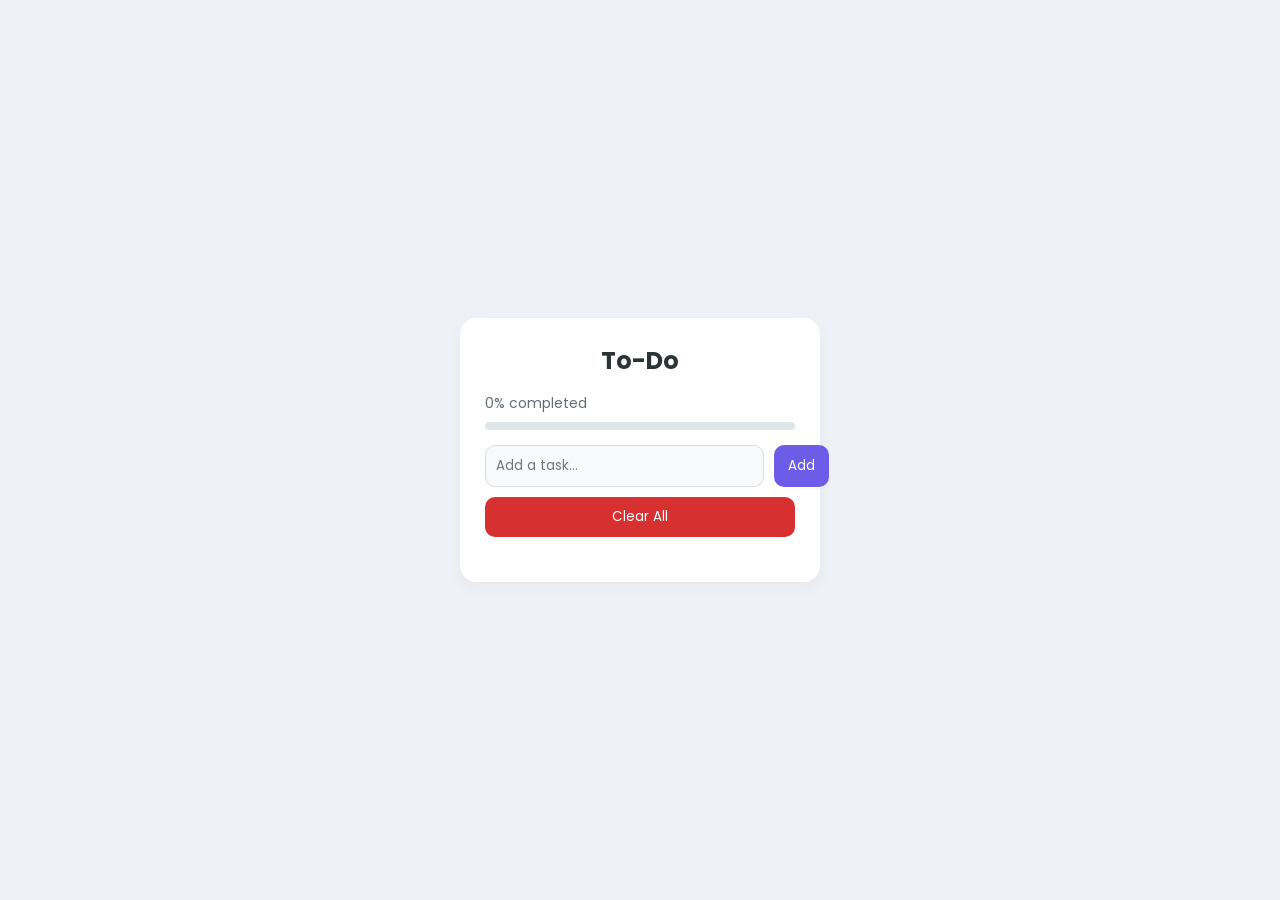
<file: todo.html>
<!DOCTYPE html>
<html lang="en">
<head>
    <meta charset="UTF-8">
    <title>To-Do App</title>

    <link href="https://fonts.googleapis.com/css2?family=Poppins:wght@300;400;500&display=swap" rel="stylesheet">

    <style>
        * {
            margin: 0;
            padding: 0;
            box-sizing: border-box;
            font-family: 'Poppins', sans-serif;
        }

        body {
            background: #eef1f5; /* light ash */
            height: 100vh;
            display: flex;
            justify-content: center;
            align-items: center;
        }

        .todo-container {
            background: #ffffff;
            width: 360px;
            padding: 25px;
            border-radius: 16px;
            box-shadow: 0 6px 15px rgba(0,0,0,0.04);
        }

        h2 {
            text-align: center;
            margin-bottom: 15px;
            color: #2d3436;
        }

        /* Progress */
        .progress-text {
            font-size: 14px;
            margin-bottom: 8px;
            color: #636e72;
        }

        .progress-bar {
            width: 100%;
            height: 8px;
            background: #dfe6e9;
            border-radius: 10px;
            overflow: hidden;
            margin-bottom: 15px;
        }

        .progress {
            height: 100%;
            width: 0%;
            background: #6c5ce7;
            transition: 0.3s;
        }

        .input-section {
            display: flex;
            gap: 10px;
        }

        input {
            flex: 1;
            padding: 10px;
            border: 1px solid #dcdde1;
            border-radius: 10px;
            outline: none;
            background: #f8f9fa;
        }

        input:focus {
            border-color: #6c5ce7;
        }

        button {
            padding: 10px 14px;
            background: #6c5ce7;
            border: none;
            color: white;
            border-radius: 10px;
            cursor: pointer;
        }

        button:hover {
            background: #5a4fcf;
        }

        .clear-btn {
            width: 100%;
            margin-top: 10px;
            background: #d63031;
        }

        .clear-btn:hover {
            background: #b71c1c;
        }

        ul {
            list-style: none;
            margin-top: 20px;
        }

        li {
            background: #f5f7fa;
            padding: 10px;
            border-radius: 10px;
            margin-bottom: 10px;
            display: flex;
            justify-content: space-between;
            align-items: center;
        }

        .task {
            display: flex;
            align-items: center;
            gap: 10px;
        }

        li.completed span {
            text-decoration: line-through;
            color: #b2bec3;
        }

        .delete-btn {
            background: none;
            border: none;
            color: #d63031;
            cursor: pointer;
        }
    </style>
</head>
<body>

<div class="todo-container">
    <h2>To-Do</h2>

    <div class="progress-text" id="progressText">0% completed</div>
    <div class="progress-bar">
        <div class="progress" id="progressBar"></div>
    </div>

    <div class="input-section">
        <input type="text" id="taskInput" placeholder="Add a task...">
        <button onclick="addTask()">Add</button>
    </div>

    <button class="clear-btn" onclick="clearAll()">Clear All</button>

    <ul id="taskList"></ul>
</div>

<script>
    const input = document.getElementById("taskInput");
    const list = document.getElementById("taskList");
    const progressText = document.getElementById("progressText");
    const progressBar = document.getElementById("progressBar");

    function updateProgress() {
        const tasks = document.querySelectorAll("li");
        const completed = document.querySelectorAll("li.completed");

        const total = tasks.length;
        const done = completed.length;

        const percent = total === 0 ? 0 : Math.round((done / total) * 100);

        progressText.innerText = percent + "% completed";
        progressBar.style.width = percent + "%";
    }

    function addTask() {
        const taskText = input.value.trim();
        if (taskText === "") return;

        const li = document.createElement("li");

        li.innerHTML = `
            <div class="task">
                <input type="checkbox">
                <span>${taskText}</span>
            </div>
            <button class="delete-btn">✖</button>
        `;

        li.querySelector("input").addEventListener("change", function () {
            li.classList.toggle("completed");
            updateProgress();
        });

        li.querySelector(".delete-btn").addEventListener("click", function () {
            li.remove();
            updateProgress();
        });

        list.appendChild(li);
        input.value = "";
        updateProgress();
    }

    function clearAll() {
        list.innerHTML = "";
        updateProgress();
    }

    input.addEventListener("keypress", function(e) {
        if (e.key === "Enter") {
            addTask();
        }
    });
</script>

</body>
</html>
</file>
